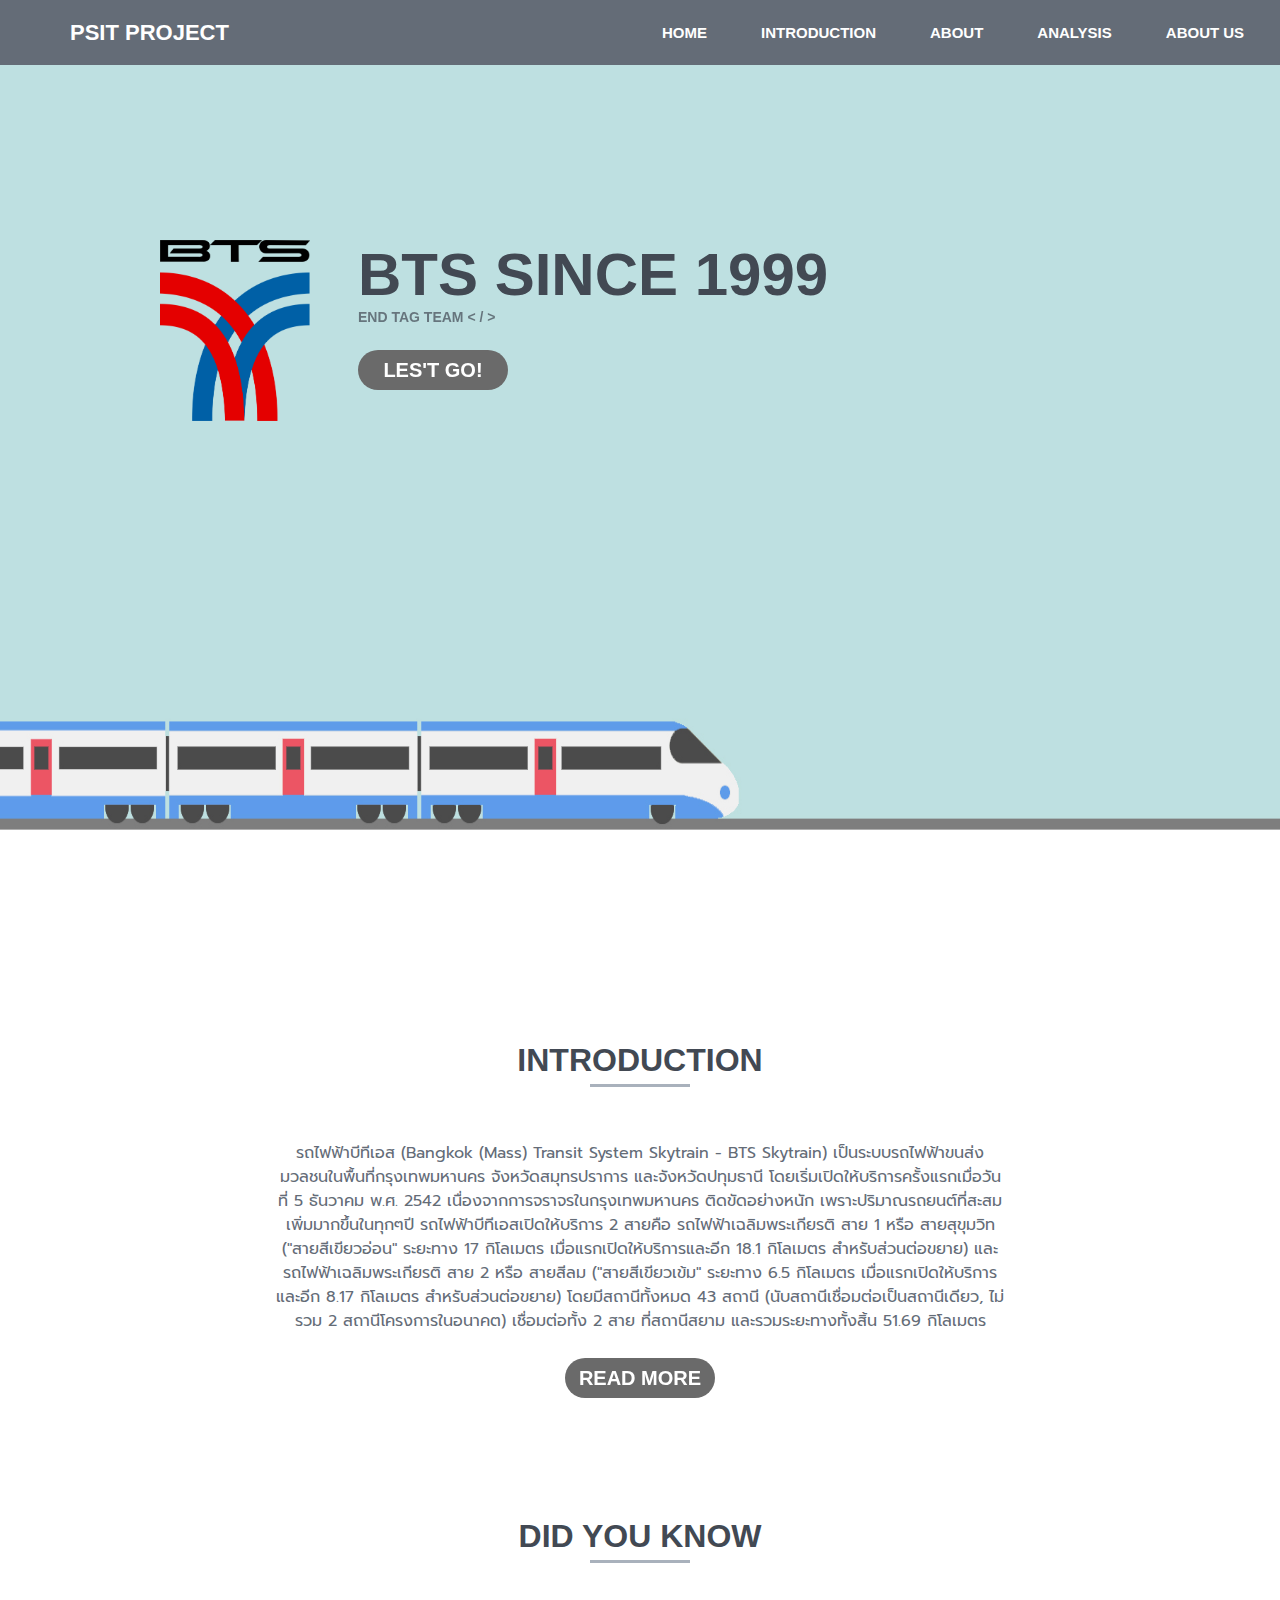
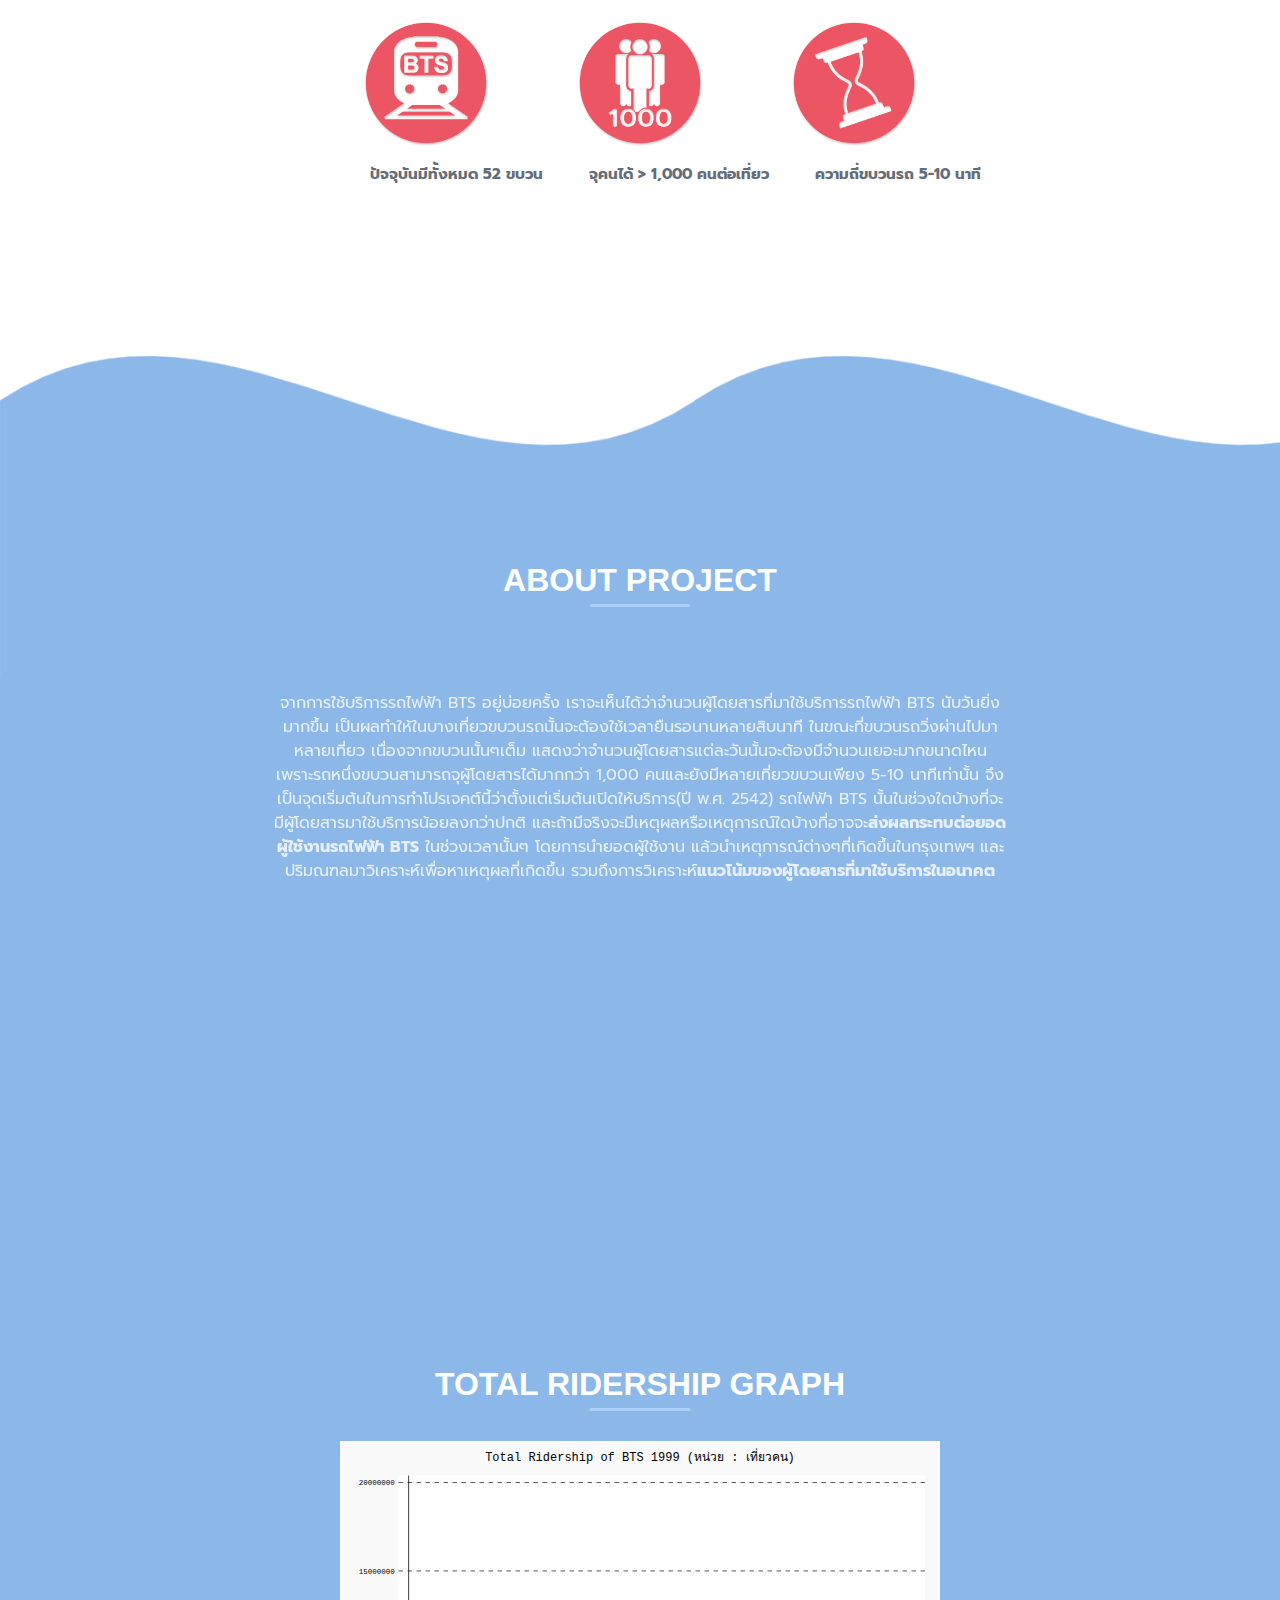
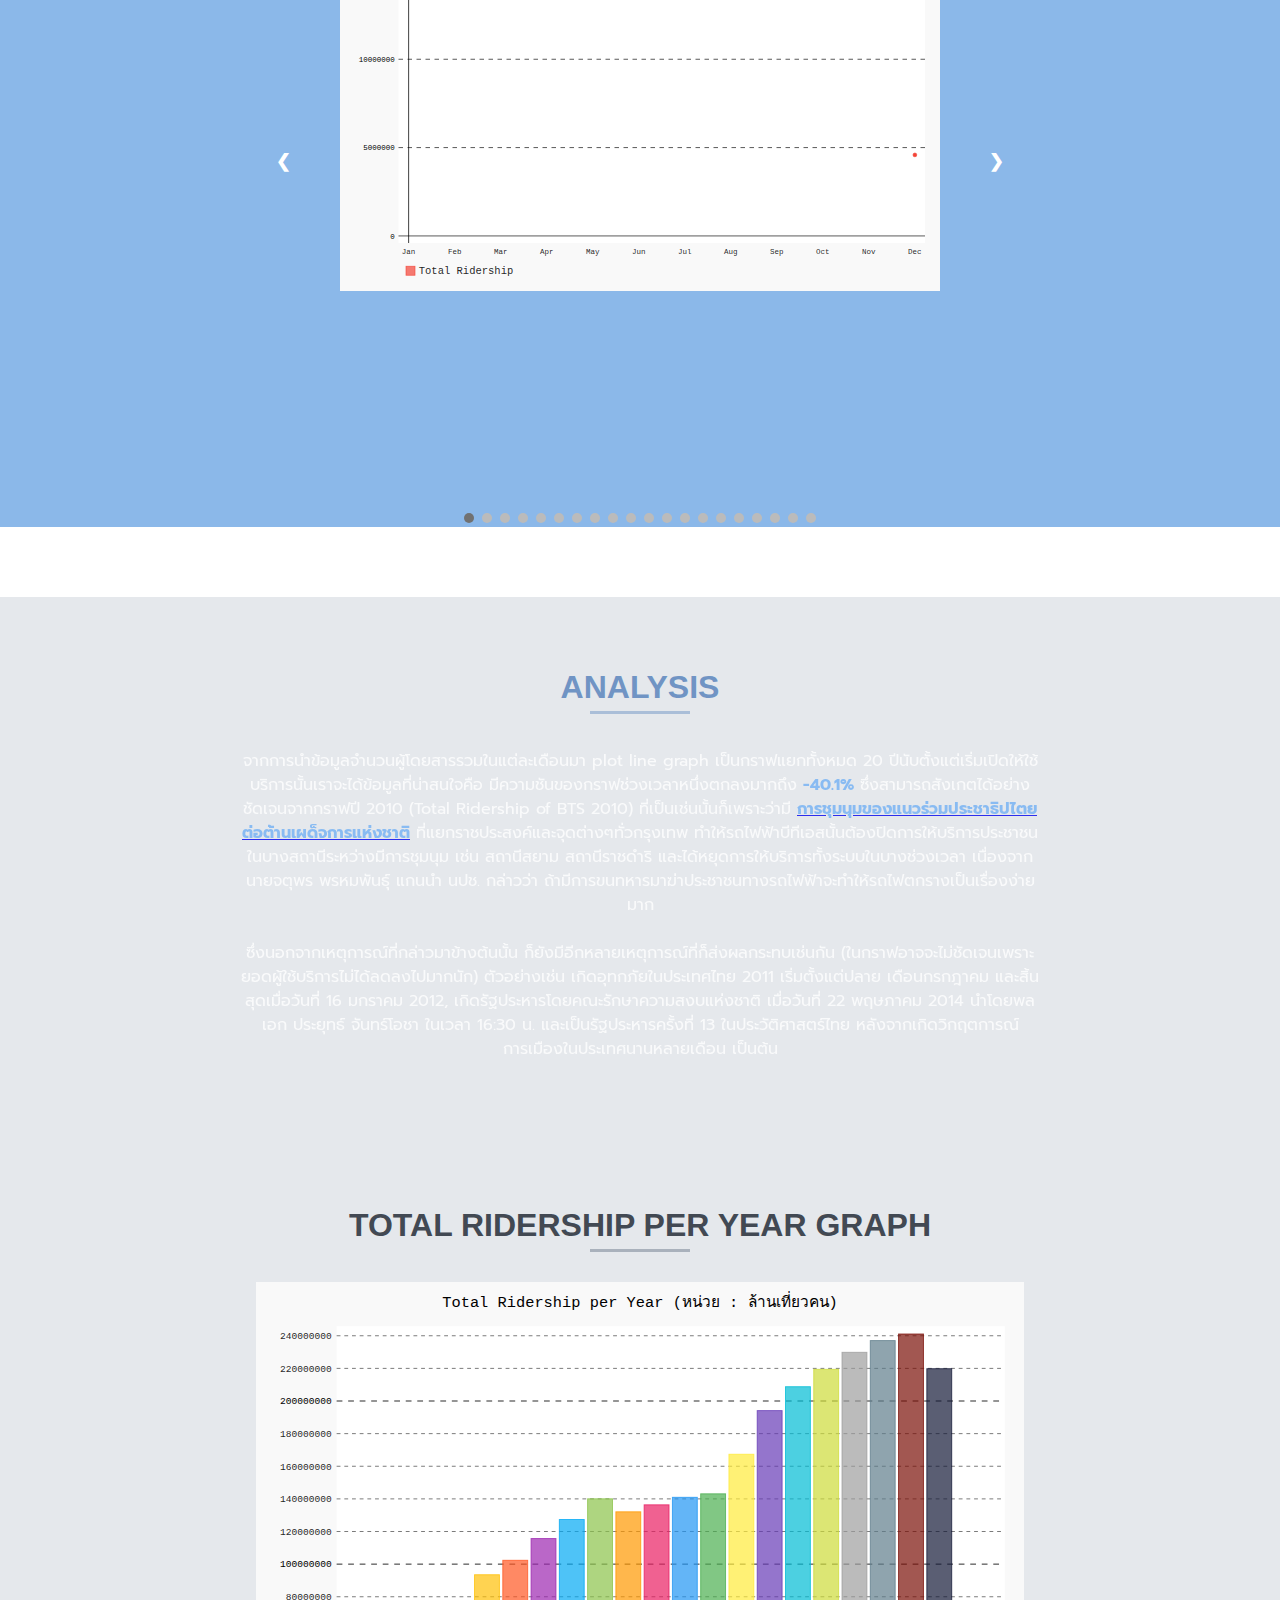
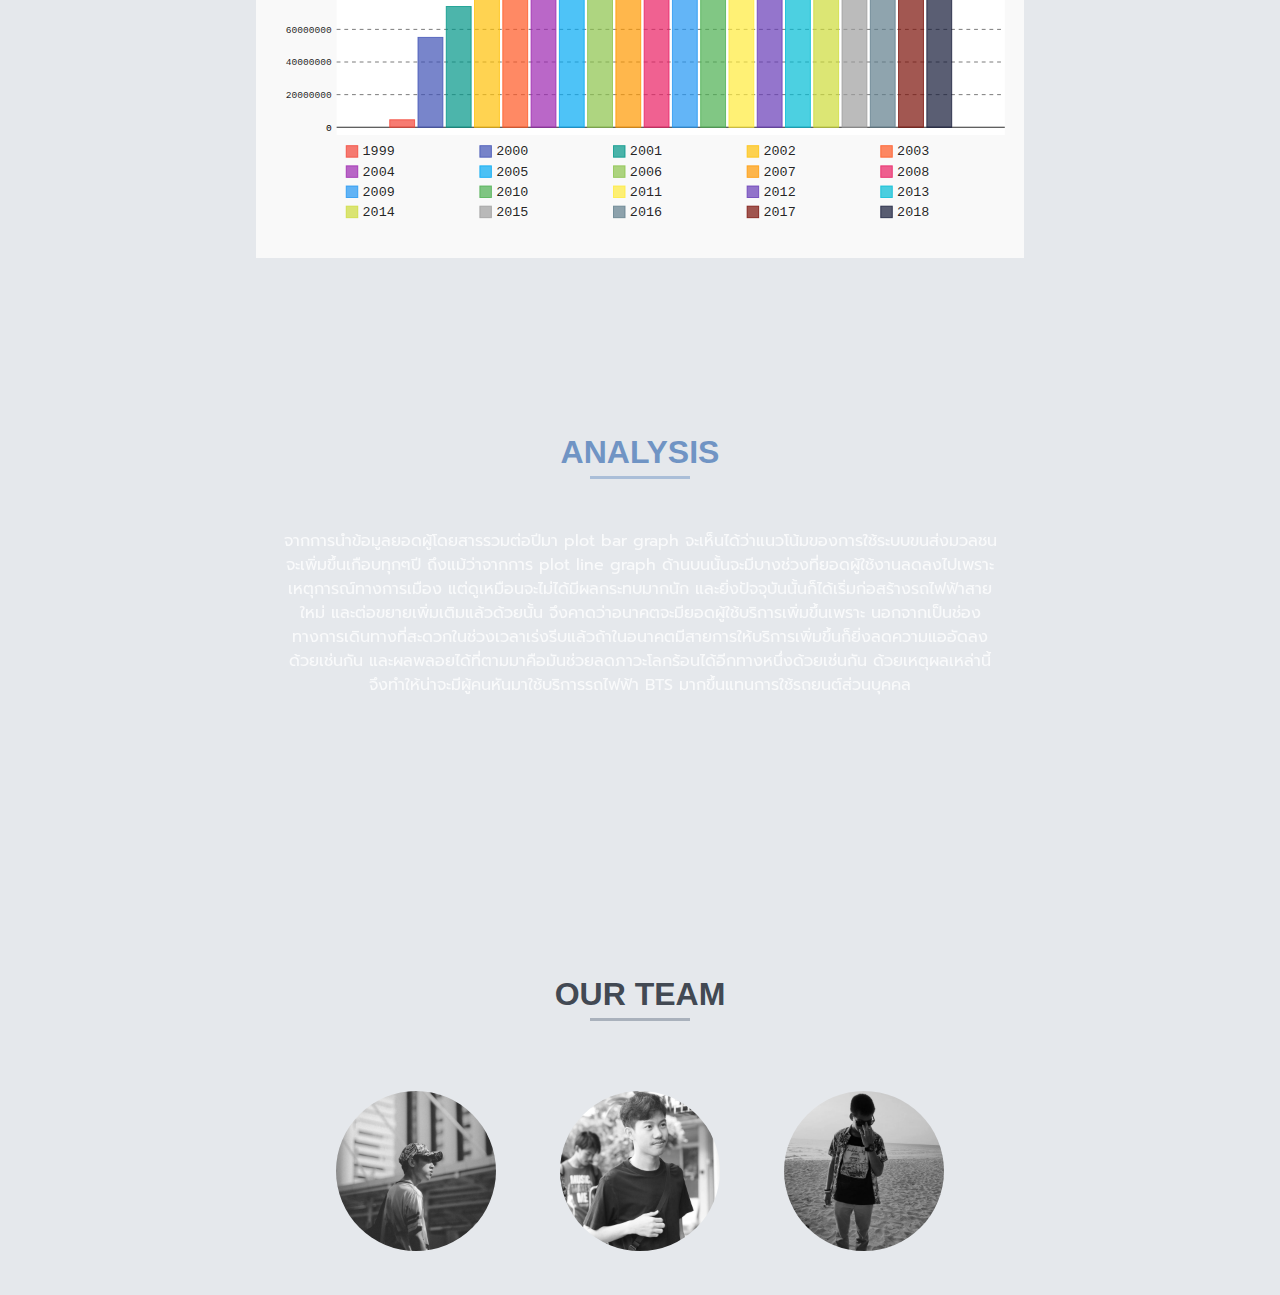
<file: index.html>
<!DOCTYPE html>
<html>
<head>
    <title>BTS SINCE 1999</title>
    <link rel="stylesheet" type="text/css" href="style.css">
    <link rel="shortcut icon" href="icon/BTSbangkok.png" />
    <meta charset="utf-8">

    <meta name="viewport" content="width=device-width, initial-scale=1">

<!--    Js    -->
    <script src="https://cdnjs.cloudflare.com/ajax/libs/jquery/3.1.1/jquery.min.js"></script>
    <link rel="stylesheet" href="https://maxcdn.bootstrapcdn.com/font-awesome/4.5.0/css/font-awesome.min.css">
    <link href="https://fonts.googleapis.com/css?family=Merriweather:400,900,900i" rel="stylesheet">
    <script>src="https://ajax.googleapis.com/ajax/libs/jquery/3.3.1/jquery.min.js"></script> <!-- Smoothscoll -->

<!--    font    -->
    <link href="https://fonts.googleapis.com/css?family=Fredoka+One" rel="stylesheet">
    <link href="https://fonts.googleapis.com/css?family=Prompt" rel="stylesheet">

</head>
<body>



    <!--    page home    -->

    <div>
        <div class="menu">
            <div class="leftmenu">
                <h4> PSIT PROJECT </h4>
            </div>

            <div class="rightmenu">
                <ul>
                    <a href="#goto_home"><li> HOME </li></a>
                    <a href="#goto_introduction"><li> INTRODUCTION </li></a>
                    <a href="#goto_about"><li> ABOUT </li></a>
                    <a href="#goto_effect"><li> ANALYSIS </li></a>
                    <a href="#goto_aboutus"><li> ABOUT US </li></a>
                </ul>
            </div>
        </div>

        <div class="head">
            <div class="content" id="goto_home">
                <img src="icon/BTSbangkok.png">
                <h1> BTS SINCE 1999 </h1>
                <h4> END TAG TEAM < / > </h4>
                <a href="#goto_introduction"><button id="buttonone"> LES'T GO! </button></a>
            </div>
        </div>



    <!--    Introduction    -->

    <div class="introduction" id="goto_introduction">
        <br><br><br><br>
        <h1 class="main_introduction">INTRODUCTION</h1>
        <span class="border"></span>
        <br><br><br>
        <p class="prg_text">รถไฟฟ้าบีทีเอส  (Bangkok (Mass) Transit System Skytrain - BTS Skytrain) เป็นระบบรถไฟฟ้าขนส่งมวลชนในพื้นที่กรุงเทพมหานคร จังหวัดสมุทรปราการ และจังหวัดปทุมธานี  โดยเริ่มเปิดให้บริการครั้งแรกเมื่อวันที่ 5 ธันวาคม พ.ศ. 2542 เนื่องจากการจราจรในกรุงเทพมหานคร ติดขัดอย่างหนัก เพราะปริมาณรถยนต์ที่สะสมเพิ่มมากขึ้นในทุกๆปี

        รถไฟฟ้าบีทีเอสเปิดให้บริการ 2 สายคือ รถไฟฟ้าเฉลิมพระเกียรติ สาย 1 หรือ สายสุขุมวิท ("สายสีเขียวอ่อน" ระยะทาง 17 กิโลเมตร เมื่อแรกเปิดให้บริการและอีก 18.1 กิโลเมตร สำหรับส่วนต่อขยาย) และรถไฟฟ้าเฉลิมพระเกียรติ สาย 2 หรือ สายสีลม ("สายสีเขียวเข้ม" ระยะทาง 6.5 กิโลเมตร เมื่อแรกเปิดให้บริการและอีก 8.17 กิโลเมตร สำหรับส่วนต่อขยาย) โดยมีสถานีทั้งหมด 43 สถานี (นับสถานีเชื่อมต่อเป็นสถานีเดียว, ไม่รวม 2 สถานีโครงการในอนาคต) เชื่อมต่อทั้ง 2 สาย ที่สถานีสยาม และรวมระยะทางทั้งสิ้น 51.69 กิโลเมตร</p>
        <a href="https://th.wikipedia.org/wiki/%E0%B8%A3%E0%B8%96%E0%B9%84%E0%B8%9F%E0%B8%9F%E0%B9%89%E0%B8%B2%E0%B8%9A%E0%B8%B5%E0%B8%97%E0%B8%B5%E0%B9%80%E0%B8%AD%E0%B8%AA" target="_blank"><button id="buttontwo"> READ MORE </button></a>
    </div>

    <div class="icon_intro">
        <h1 class="main_introduction">DID YOU KNOW</h1>
        <span class="border"></span>
        <a><img src="icon/icon_intro1.png" alt=""></a>
        <a><img src="icon/icon_intro2.png" alt=""></a>
        <a><img src="icon/icon_intro3.png" alt=""></a>

    </div>
    <div class="text_intro">
        <ul>
            <li>ปัจจุบันมีทั้งหมด 52 ขบวน</li>
            <li>จุคนได้ > 1,000 คนต่อเที่ยว</li>
            <li>ความถี่ขบวนรถ 5-10 นาที</li>
        </ul>
    </div>




    <!--    about    -->

    <div class="bgabout" id="goto_about">
        <div class="about">
            <h1>ABOUT PROJECT</h1>
            <span class="border2"></span>
            <br><br><br>
            <p class="prg_text">จากการใช้บริการรถไฟฟ้า BTS อยู่บ่อยครั้ง เราจะเห็นได้ว่าจำนวนผู้โดยสารที่มาใช้บริการรถไฟฟ้า BTS นับวันยิ่งมากขึ้น เป็นผลทำให้ในบางเที่ยวขบวนรถนั้นจะต้องใช้เวลายืนรอนานหลายสิบนาที ในขณะที่ขบวนรถวิ่งผ่านไปมาหลายเที่ยว เนื่องจากขบวนนั้นๆเต็ม แสดงว่าจำนวนผู้โดยสารแต่ละวันนั้นจะต้องมีจำนวนเยอะมากขนาดไหน เพราะรถหนึ่งขบวนสามารถจุผู้โดยสารได้มากกว่า 1,000 คนและยังมีหลายเที่ยวขบวนเพียง 5-10 นาทีเท่านั้น  จึงเป็นจุดเริ่มต้นในการทำโปรเจคต์นี้ว่าตั้งแต่เริ่มต้นเปิดให้บริการ(ปี พ.ศ. 2542) รถไฟฟ้า BTS นั้นในช่วงใดบ้างที่จะมีผู้โดยสารมาใช้บริการน้อยลงกว่าปกติ และถ้ามีจริงจะมีเหตุผลหรือเหตุการณ์ใดบ้างที่อาจจะ<strong>ส่งผลกระทบต่อยอดผู้ใช้งานรถไฟฟ้า BTS</strong> ในช่วงเวลานั้นๆ โดยการนำยอดผู้ใช้งาน แล้วนำเหตุการณ์ต่างๆที่เกิดขึ้นในกรุงเทพฯ และปริมณฑลมาวิเคราะห์เพื่อหาเหตุผลที่เกิดขึ้น รวมถึงการวิเคราะห์<strong>แนวโน้มของผู้โดยสารที่มาใช้บริการในอนาคต</strong></p>
        </div>
    </div>



    <!--    graph    -->

    <div class="graph" id="goto_effect">
        <dev class="main_graph">
            <h1> TOTAL RIDERSHIP GRAPH</h1>
            <span class="border2"></span>
        </dev>


    <div class="slideshow-container">

    <!-- Full-width images with number and caption text -->
        <div class="mySlides fade">
           <!-- <div class="numbertext">1 / 20</div>-->
            <embed type="image/svg+xml" src="sub_graph/total_ridership1999.svg" style="width:60%">
            <!--<div class="text">Total Ridership of BTS 1999</div>-->
        </div>

        <div class="mySlides fade">
           <!-- <div class="numbertext">2 / 20</div>-->
            <embed type="image/svg+xml" src="sub_graph/total_ridership2000.svg" style="width:60%">
            <!--<div class="text">Total Ridership of BTS 2000</div>-->
        </div>

        <div class="mySlides fade">
           <!-- <div class="numbertext">3 / 20</div>-->
            <embed type="image/svg+xml" src="sub_graph/total_ridership2001.svg" style="width:60%">
            <!--<div class="text">Total Ridership of BTS 2001</div>-->
        </div>

        <div class="mySlides fade">
           <!-- <div class="numbertext">4 / 20</div>-->
            <embed type="image/svg+xml" src="sub_graph/total_ridership2002.svg" style="width:60%">
            <!--<div class="text">Total Ridership of BTS 2002</div>-->
        </div>

        <div class="mySlides fade">
           <!-- <div class="numbertext">5 / 20</div>-->
            <embed type="image/svg+xml" src="sub_graph/total_ridership2003.svg" style="width:60%">
            <!--<div class="text">Total Ridership of BTS 2003</div>-->
        </div>

        <div class="mySlides fade">
           <!-- <div class="numbertext">6 / 20</div>-->
            <embed type="image/svg+xml" src="sub_graph/total_ridership2004.svg" style="width:60%">
            <!--<div class="text">Total Ridership of BTS 2004</div>-->
        </div>

        <div class="mySlides fade">
           <!-- <div class="numbertext">7 / 20</div>-->
            <embed type="image/svg+xml" src="sub_graph/total_ridership2005.svg" style="width:60%">
            <!--<div class="text">Total Ridership of BTS 2005</div>-->
        </div>

        <div class="mySlides fade">
           <!-- <div class="numbertext">8 / 20</div>-->
            <embed type="image/svg+xml" src="sub_graph/total_ridership2006.svg" style="width:60%">
            <!--<div class="text">Total Ridership of BTS 2006</div>-->
        </div>

        <div class="mySlides fade">
           <!-- <div class="numbertext">9 / 20</div>-->
            <embed type="image/svg+xml" src="sub_graph/total_ridership2007.svg" style="width:60%">
            <!--<div class="text">Total Ridership of BTS 2007</div>-->
        </div>

        <div class="mySlides fade">
            <!--<div class="numbertext">10 / 20</div>-->
            <embed type="image/svg+xml" src="sub_graph/total_ridership2008.svg" style="width:60%">
            <!--<div class="text">Total Ridership of BTS 2008</div>-->
        </div>

        <div class="mySlides fade">
            <!--<div class="numbertext">11 / 20</div>-->
            <embed type="image/svg+xml" src="sub_graph/total_ridership2009.svg" style="width:60%">
            <!--<div class="text">Total Ridership of BTS 2009</div>-->
        </div>

        <div class="mySlides fade">
            <!--<div class="numbertext">12 / 20</div>-->
            <embed type="image/svg+xml" src="sub_graph/total_ridership2010.svg" style="width:60%">
            <!--<div class="text">Total Ridership of BTS 2010</div>-->
        </div>

        <div class="mySlides fade">
            <!--<div class="numbertext">13 / 20</div>-->
            <embed type="image/svg+xml" src="sub_graph/total_ridership2011.svg" style="width:60%">
            <!--<div class="text">Total Ridership of BTS 2011</div>-->
        </div>

        <div class="mySlides fade">
            <!--<div class="numbertext">14 / 20</div>-->
            <embed type="image/svg+xml" src="sub_graph/total_ridership2012.svg" style="width:60%">
            <!--<div class="text">Total Ridership of BTS 2012</div>-->
        </div>

        <div class="mySlides fade">
            <!--<div class="numbertext">15 / 20</div>-->
            <embed type="image/svg+xml" src="sub_graph/total_ridership2013.svg" style="width:60%">
            <!--<div class="text">Total Ridership of BTS 2013</div>-->
        </div>

        <div class="mySlides fade">
            <!--<div class="numbertext">16 / 20</div>-->
            <embed type="image/svg+xml" src="sub_graph/total_ridership2014.svg" style="width:60%">
            <!--<div class="text">Total Ridership of BTS 2014</div>-->
        </div>

        <div class="mySlides fade">
            <!--<div class="numbertext">17 / 20</div>-->
            <embed type="image/svg+xml" src="sub_graph/total_ridership2015.svg" style="width:60%">
            <!--<div class="text">Total Ridership of BTS 2015</div>-->
        </div>

        <div class="mySlides fade">
            <!--<div class="numbertext">18 / 20</div>-->
            <embed type="image/svg+xml" src="sub_graph/total_ridership2016.svg" style="width:60%">
            <!--<div class="text">Total Ridership of BTS 2016</div>-->
        </div>

        <div class="mySlides fade">
            <!--<div class="numbertext">19 / 20</div>-->
            <embed type="image/svg+xml" src="sub_graph/total_ridership2017.svg" style="width:60%">
            <!--<div class="text">Total Ridership of BTS 2017</div>-->
        </div>

        <div class="mySlides fade">
            <!--<div class="numbertext">20 / 20</div>-->
            <embed type="image/svg+xml" src="sub_graph/total_ridership2018.svg" style="width:60%">
            <!--<div class="text">Total Ridership of BTS 2018</div>-->
        </div>

    <!-- Next and previous buttons -->
        <a class="prev" onclick="plusSlides(-1)">&#10094;</a>
        <a class="next" onclick="plusSlides(1)">&#10095;</a>
        </div>
        <br>

    <!-- The dots/circles -->
        <div class="dot_zone" style="text-align:center">
            <span class="dot" onclick="currentSlide(1)"></span>
            <span class="dot" onclick="currentSlide(2)"></span>
            <span class="dot" onclick="currentSlide(3)"></span>
            <span class="dot" onclick="currentSlide(4)"></span>
            <span class="dot" onclick="currentSlide(5)"></span>
            <span class="dot" onclick="currentSlide(6)"></span>
            <span class="dot" onclick="currentSlide(7)"></span>
            <span class="dot" onclick="currentSlide(8)"></span>
            <span class="dot" onclick="currentSlide(9)"></span>
            <span class="dot" onclick="currentSlide(10)"></span>
            <span class="dot" onclick="currentSlide(11)"></span>
            <span class="dot" onclick="currentSlide(12)"></span>
            <span class="dot" onclick="currentSlide(13)"></span>
            <span class="dot" onclick="currentSlide(14)"></span>
            <span class="dot" onclick="currentSlide(15)"></span>
            <span class="dot" onclick="currentSlide(16)"></span>
            <span class="dot" onclick="currentSlide(17)"></span>
            <span class="dot" onclick="currentSlide(18)"></span>
            <span class="dot" onclick="currentSlide(19)"></span>
            <span class="dot" onclick="currentSlide(20)"></span>
        </div>
    </div>



    <!--    Analysis    -->

    <div class="analysis">
        <dev class="main_analysis">
            <br><br><br><br>
            <h1> ANALYSIS </h1>
            <span class="border_a"></span>
            <p class="prg_text">จากการนำข้อมูลจำนวนผู้โดยสารรวมในแต่ละเดือนมา plot line graph เป็นกราฟแยกทั้งหมด 20 ปีนับตั้งแต่เริ่มเปิดให้ใช้บริการนั้นเราจะได้ข้อมูลที่น่าสนใจคือ มีความชันของกราฟช่วงเวลาหนึ่งตกลงมากถึง <strong style="color: #73B1F4">-40.1%</strong> ซึ่งสามารถสังเกตได้อย่างชัดเจนจากกราฟปี 2010 (Total Ridership of BTS 2010) ที่เป็นเช่นนั้นก็เพราะว่ามี <a href="https://th.wikipedia.org/wiki/%E0%B8%81%E0%B8%B2%E0%B8%A3%E0%B8%8A%E0%B8%B8%E0%B8%A1%E0%B8%99%E0%B8%B8%E0%B8%A1%E0%B8%82%E0%B8%AD%E0%B8%87%E0%B9%81%E0%B8%99%E0%B8%A7%E0%B8%A3%E0%B9%88%E0%B8%A7%E0%B8%A1%E0%B8%9B%E0%B8%A3%E0%B8%B0%E0%B8%8A%E0%B8%B2%E0%B8%98%E0%B8%B4%E0%B8%9B%E0%B9%84%E0%B8%95%E0%B8%A2%E0%B8%95%E0%B9%88%E0%B8%AD%E0%B8%95%E0%B9%89%E0%B8%B2%E0%B8%99%E0%B9%80%E0%B8%9C%E0%B8%94%E0%B9%87%E0%B8%88%E0%B8%81%E0%B8%B2%E0%B8%A3%E0%B9%81%E0%B8%AB%E0%B9%88%E0%B8%87%E0%B8%8A%E0%B8%B2%E0%B8%95%E0%B8%B4_%E0%B8%9E.%E0%B8%A8._2553" target="_blank" ><strong style="color: #73B1F4">การชุมนุมของแนวร่วมประชาธิปไตยต่อต้านเผด็จการแห่งชาติ</strong></a> ที่แยกราชประสงค์และจุดต่างๆทั่วกรุงเทพ ทำให้รถไฟฟ้าบีทีเอสนั้นต้องปิดการให้บริการประชาชนในบางสถานีระหว่างมีการชุมนุม เช่น สถานีสยาม สถานีราชดำริ และได้หยุดการให้บริการทั้งระบบในบางช่วงเวลา เนื่องจาก นายจตุพร พรหมพันธุ์ แกนนำ นปช. กล่าวว่า ถ้ามีการขนทหารมาฆ่าประชาชนทางรถไฟฟ้าจะทำให้รถไฟตกรางเป็นเรื่องง่ายมาก<br><br>ซึ่งนอกจากเหตุการณ์ที่กล่าวมาข้างต้นนั้น ก็ยังมีอีกหลายเหตุการณ์ที่ก็ส่งผลกระทบเช่นกัน (ในกราฟอาจจะไม่ชัดเจนเพราะยอดผู้ใช้บริการไม่ได้ลดลงไปมากนัก) ตัวอย่างเช่น เกิดอุทกภัยในประเทศไทย 2011 เริ่มตั้งแต่ปลาย เดือนกรกฎาคม และสิ้นสุดเมื่อวันที่ 16 มกราคม 2012, เกิดรัฐประหารโดยคณะรักษาความสงบแห่งชาติ เมื่อวันที่ 22 พฤษภาคม 2014 นำโดยพลเอก ประยุทธ์ จันทร์โอชา ในเวลา 16:30 น. และเป็นรัฐประหารครั้งที่ 13 ในประวัติศาสตร์ไทย หลังจากเกิดวิกฤตการณ์การเมืองในประเทศนานหลายเดือน เป็นต้น</p>
        </dev>
    </div>



    <!--    Graph 2    -->

    <div class="graph2">
        <dev class="main_graph2">
            <h1> TOTAL RIDERSHIP PER YEAR GRAPH</h1>
            <span class="border"></span> <!--Use Border CSS style with Border of about us-->
            <embed type="image/svg+xml" src="sub_graph/Total_Ridership_per_Year.svg" style="width:60%">
        </dev>
    </div>



    <!--    Analysis2    -->

    <div class="analysis2">
        <dev class="main_analysis2">
            <br><br><br><br>
            <h1> ANALYSIS </h1>
            <span class="border_a"></span>
            <p class="prg_text">จากการนำข้อมูลยอดผู้โดยสารรวมต่อปีมา plot bar graph จะเห็นได้ว่าแนวโน้มของการใช้ระบบขนส่งมวลชนจะเพิ่มขึ้นเกือบทุกๆปี ถึงแม้ว่าจากการ plot line graph ด้านบนนั้นจะมีบางช่วงที่ยอดผู้ใช้งานลดลงไปเพราะเหตุการณ์ทางการเมือง แต่ดูเหมือนจะไม่ได้มีผลกระทบมากนัก และยิ่งปัจจุบันนั้นก็ได้เริ่มก่อสร้างรถไฟฟ้าสายใหม่ และต่อขยายเพิ่มเติมแล้วด้วยนั้น จึงคาดว่าอนาคตจะมียอดผู้ใช้บริการเพิ่มขึ้นเพราะ นอกจากเป็นช่องทางการเดินทางที่สะดวกในช่วงเวลาเร่งรีบแล้วถ้าในอนาคตมีสายการให้บริการเพิ่มขึ้นก็ยิ่งลดความแออัดลงด้วยเช่นกัน และผลพลอยได้ที่ตามมาคือมันช่วยลดภาวะโลกร้อนได้อีกทางหนึ่งด้วยเช่นกัน ด้วยเหตุผลเหล่านี้จึงทำให้น่าจะมีผู้คนหันมาใช้บริการรถไฟฟ้า BTS มากขึ้นแทนการใช้รถยนต์ส่วนบุคคล</p>
        </dev>
    </div>




    <!--    About Us    -->

    <div class="member" id="goto_aboutus">
        <dev class="main_member">
            <h1> OUR TEAM </h1>
            <span class="border"></span>
        </dev>

        <div class="ps">
            <a href="#arm"><img src="pic_mem/arm.jpg" alt=""></a>
            <a href="#aom"><img src="pic_mem/aom.jpg" alt=""></a>
            <a href="#vit"><img src="pic_mem/vit.jpg" alt=""></a>
        </div>

        <div class="name" id="arm">
            <span>Suphakit  Nachom</span>
            <p>61070250</p>
            <a href="https://github.com/suphakit01" target="_blank"><img class="icon" src="icon/github.png" width="3%" height="3%"></a>
            <a href="https://www.facebook.com/armsuphakitN" target="_blank"><img class="icon" src="icon/face.png" width="3%" height="3%"></a>
        </div>

        <div class="name" id="aom">
            <span>Thivawat  kaewdungdee</span>
            <p>61070066</p>
            <a href="https://github.com/Thivawat" target="_blank"><img class="icon" src="icon/github.png" width="3%" height="3%"></a>
            <a href="https://www.facebook.com/aom.thivawat" target="_blank"><img class="icon" src="icon/face.png" width="3%" height="3%"></a>
        </div>

        <div class="name" id="vit">
            <span>Sirawit  Pokha</span>
            <p>61070242</p>
            <a href="https://github.com/ovlevit" target="_blank"><img class="icon" src="icon/github.png" width="3%" height="3%"></a>
            <a href="https://www.facebook.com/OVLEVIT" target="_blank"><img class="icon" src="icon/face.png" width="3%" height="3%"></a>
        </div>
    </div>



    <!--    Back to top button JS    -->
    <div id="button"></div>
    <script type="text/javascript">
        var btn = $('#button');

        $(window).scroll(function() {
            if ($(window).scrollTop() > 300) {
                btn.addClass('show');
            } else {
                btn.removeClass('show');
            }
        });

        btn.on('click', function(e) {
            e.preventDefault();
            $('html, body').animate({scrollTop:0}, '300');
        });
    </script>



    <!--    Smooth Scroll JS    -->
    <script>
        $(document).ready(function(){
            // Add smooth scrolling to all links
            $("a").on('click', function(event) {

                // Make sure this.hash has a value before overriding default behavior
                if (this.hash !== "") {
                    // Prevent default anchor click behavior
                    event.preventDefault();

                    // Store hash
                    var hash = this.hash;

                    // Using jQuery's animate() method to add smooth page scroll
                    // The optional number (800) specifies the number of milliseconds it takes to scroll to the specified area
                    $('html, body').animate({
                        scrollTop: $(hash).offset().top
                    }, 800, function(){

                    // Add hash (#) to URL when done scrolling (default click behavior)
                    window.location.hash = hash;
                    });
                } // End if
            });
        });
    </script>



    <!--    Slide Graph JS    -->

    <script type="text/javascript">
        var slideIndex = 1;
        showSlides(slideIndex);

// Next/previous controls
        function plusSlides(n) {
        showSlides(slideIndex += n);
        }

// Thumbnail image controls
        function currentSlide(n) {
        showSlides(slideIndex = n);
        }

        function showSlides(n) {
        var i;
        var slides = document.getElementsByClassName("mySlides");
        var dots = document.getElementsByClassName("dot");
        if (n > slides.length) {slideIndex = 1}
        if (n < 1) {slideIndex = slides.length}
        for (i = 0; i < slides.length; i++) {
            slides[i].style.display = "none";
        }
        for (i = 0; i < dots.length; i++) {
            dots[i].className = dots[i].className.replace(" active", "");
        }
        slides[slideIndex-1].style.display = "block";
        dots[slideIndex-1].className += " active";
        }
    </script>


</body>
</html>
</file>
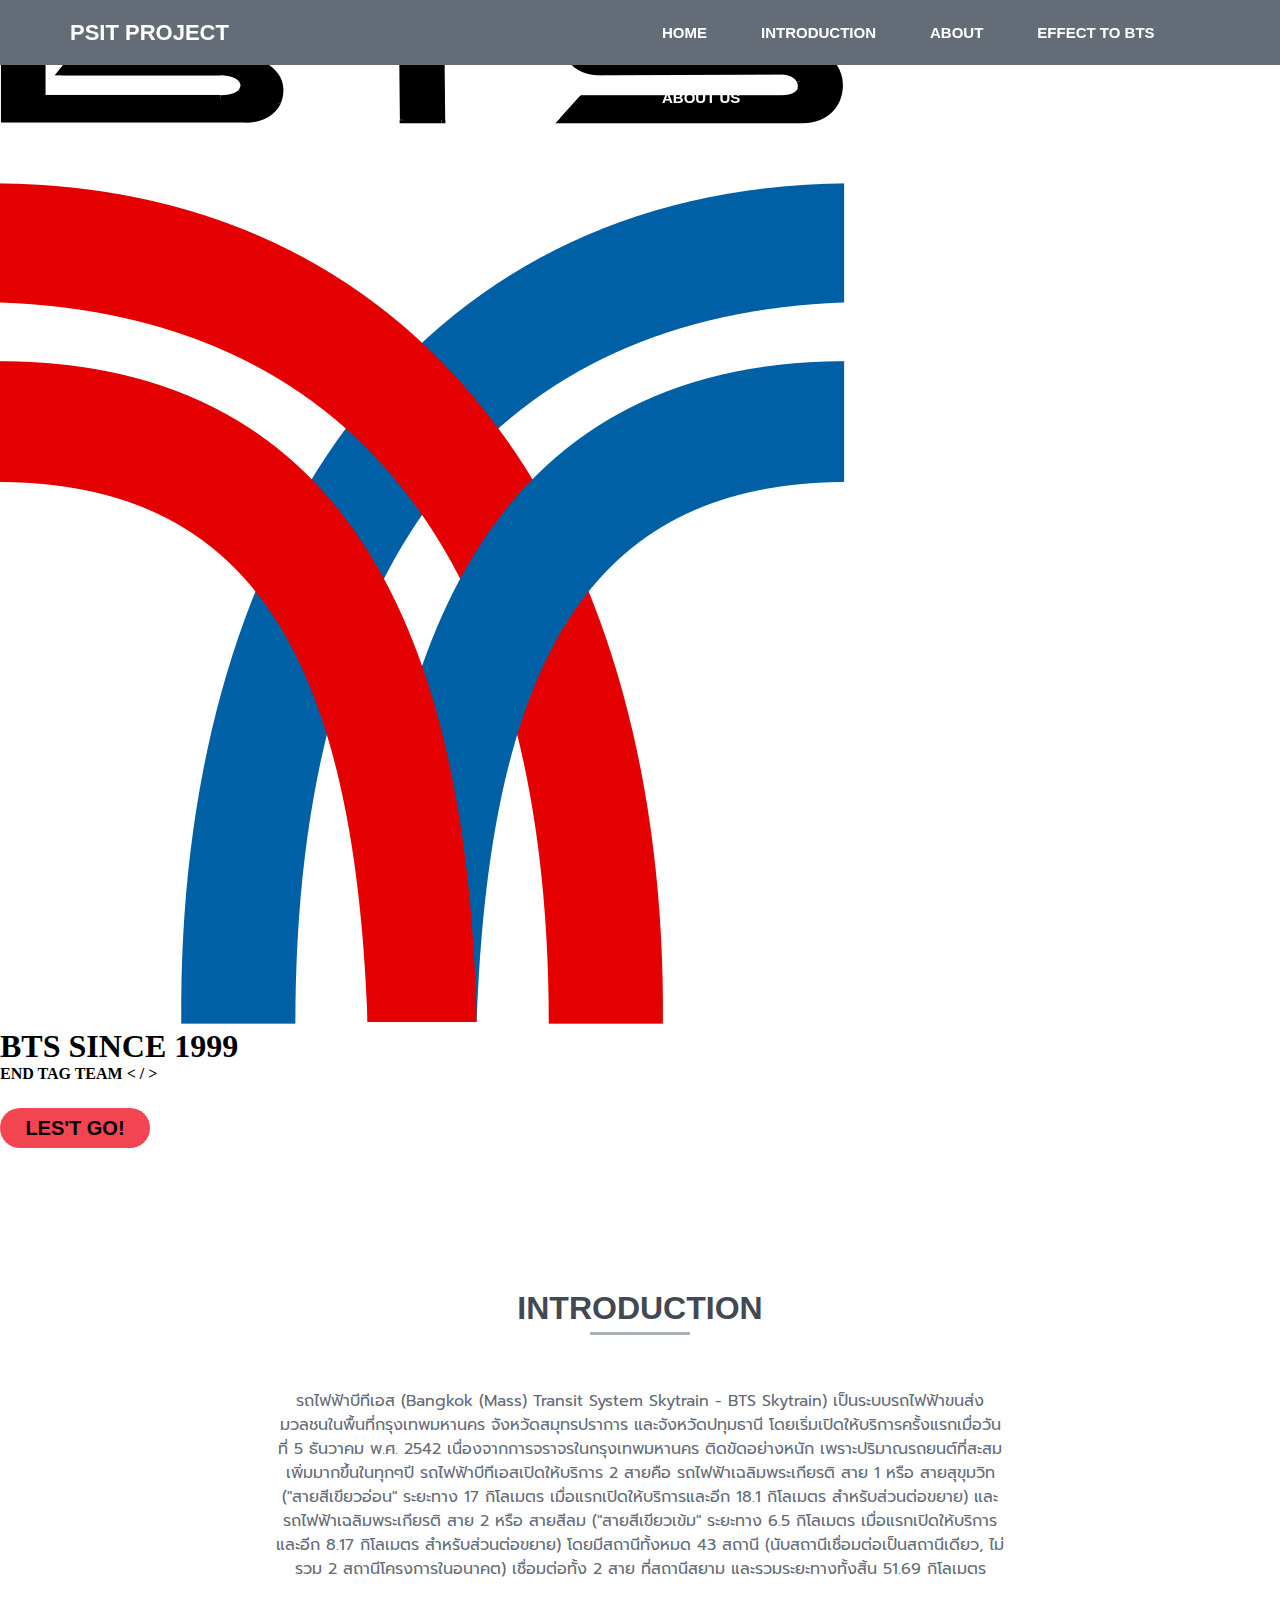
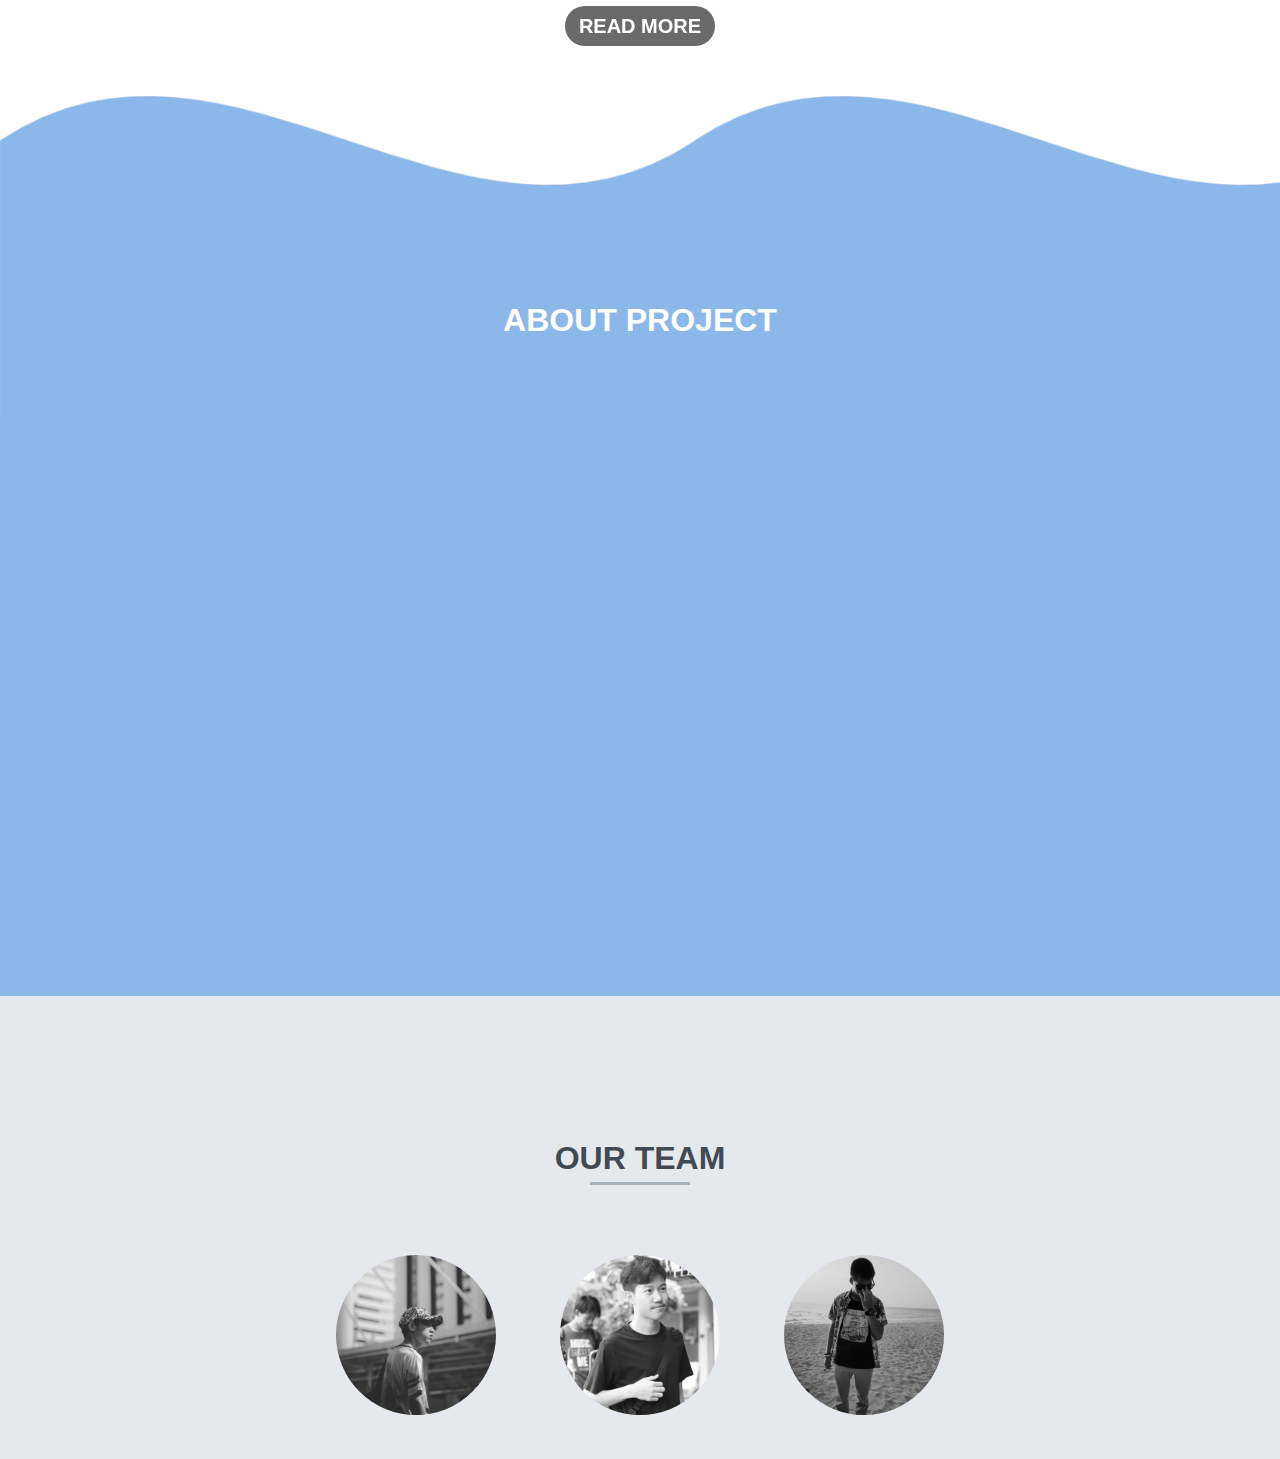
<file: WEB home.html>
<!DOCTYPE html>
<html>
<head>
    <title>BTS SINCE 1999</title>
    <link rel="stylesheet" type="text/css" href="style.css">
    <link rel="shortcut icon" href="icon/BTSbangkok.png" />
    <script src="my_js.js" type="text/javascript"></script>
    <meta charset="utf-8">


    <!--    font    -->
    <link href="https://fonts.googleapis.com/css?family=Fredoka+One" rel="stylesheet">
    <link href="https://fonts.googleapis.com/css?family=Prompt" rel="stylesheet">
</head>
<body>



    <!--    Back to top button    -->

    <a id="button"></a>



    <!--    page home    -->

    <div>
        <div class="menu">

            <div class="leftmenu">
                <h4> PSIT PROJECT </h4>
            </div>

            <div class="rightmenu">
                <ul>
                    <li id="firstlist"> HOME </li>
                    <a href="#goto_introduction"><li> INTRODUCTION </li></a>
                    <a href="#goto_about"><li> ABOUT </li></a>
                    <a href="#goto_effect"><li> EFFECT TO BTS</li></a>
                    <a href="#goto_aboutus"><li> ABOUT US </li></a>
                </ul>
            </div>

        </div>

        <div class="text" id="bgtext">
            <img src="icon/BTSbangkok.png">
            <h1> BTS SINCE 1999 </h1>
            <h4> END TAG TEAM < / > </h4>
            <a href="#goto_introduction"><button id="buttonone"> LES'T GO! </button></a>
        </div>

    </div>



    <!--    Introduction    -->

    <div class="introduction" id="goto_introduction">
        <br><br><br><br>
        <h1 class="main_introduction">INTRODUCTION</h1>
        <span class="border"></span>
        <br><br><br>
        <p class="prg_text">รถไฟฟ้าบีทีเอส  (Bangkok (Mass) Transit System Skytrain - BTS Skytrain) เป็นระบบรถไฟฟ้าขนส่งมวลชนในพื้นที่กรุงเทพมหานคร จังหวัดสมุทรปราการ และจังหวัดปทุมธานี  โดยเริ่มเปิดให้บริการครั้งแรกเมื่อวันที่ 5 ธันวาคม พ.ศ. 2542 เนื่องจากการจราจรในกรุงเทพมหานคร ติดขัดอย่างหนัก เพราะปริมาณรถยนต์ที่สะสมเพิ่มมากขึ้นในทุกๆปี

        รถไฟฟ้าบีทีเอสเปิดให้บริการ 2 สายคือ รถไฟฟ้าเฉลิมพระเกียรติ สาย 1 หรือ สายสุขุมวิท ("สายสีเขียวอ่อน" ระยะทาง 17 กิโลเมตร เมื่อแรกเปิดให้บริการและอีก 18.1 กิโลเมตร สำหรับส่วนต่อขยาย) และรถไฟฟ้าเฉลิมพระเกียรติ สาย 2 หรือ สายสีลม ("สายสีเขียวเข้ม" ระยะทาง 6.5 กิโลเมตร เมื่อแรกเปิดให้บริการและอีก 8.17 กิโลเมตร สำหรับส่วนต่อขยาย) โดยมีสถานีทั้งหมด 43 สถานี (นับสถานีเชื่อมต่อเป็นสถานีเดียว, ไม่รวม 2 สถานีโครงการในอนาคต) เชื่อมต่อทั้ง 2 สาย ที่สถานีสยาม และรวมระยะทางทั้งสิ้น 51.69 กิโลเมตร</p>
        <a href="https://th.wikipedia.org/wiki/%E0%B8%A3%E0%B8%96%E0%B9%84%E0%B8%9F%E0%B8%9F%E0%B9%89%E0%B8%B2%E0%B8%9A%E0%B8%B5%E0%B8%97%E0%B8%B5%E0%B9%80%E0%B8%AD%E0%B8%AA" target="_blank"><button id="buttontwo"> READ MORE </button></a>
    </div>



    <!--    about    -->

    <div class="bgabout" id="goto_about">
        <div class="about">
            <h1 class="main_about">ABOUT PROJECT</h1>


        </div>
    </div>



    <!--    About Us    -->

    <div class="member" id="goto_aboutus">
        <dev class="main_member">
            <h1> OUR TEAM </h1>
            <span class="border"></span>
        </dev>

        <div class="ps">
            <a href="#arm"><img src="pic_mem/arm.jpg" alt=""></a>
            <a href="#aom"><img src="pic_mem/aom.jpg" alt=""></a>
            <a href="#vit"><img src="pic_mem/vit.jpg" alt=""></a>
        </div>

        <div class="name" id="arm">
            <span>Suphakit  Nachom</span>
            <p>61070250</p>
            <a href="https://github.com/suphakit01" target="_blank">
                <img class="icon" src="icon/github.png" width="3%" height="3%">
            </a>
            <a href="https://www.facebook.com/armsuphakitN" target="_blank">
                <img class="icon" src="icon/face.png" width="3%" height="3%">
            </a>
        </div>

        <div class="name" id="aom">
            <span>Thivawat kaewdungdee</span>
            <p>61070066</p>
            <a href="https://github.com/Thivawat" target="_blank">
                <img class="icon" src="icon/github.png" width="3%" height="3%">
            </a>
            <a href="https://www.facebook.com/aom.thivawat" target="_blank">
                <img class="icon" src="icon/face.png" width="3%" height="3%">
            </a>
        </div>

        <div class="name" id="vit">
            <span>Sirawit Pokha</span>
            <p>61070242</p>
            <a href="https://github.com/ovlevit" target="_blank">
                <img class="icon" src="icon/github.png" width="3%" height="3%">
            </a>
            <a href="https://www.facebook.com/OVLEVIT" target="_blank">
                <img class="icon" src="icon/face.png" width="3%" height="3%">
            </a>
        </div>

</body>
</html>
</file>
<file: style.css>
*{
    margin: 0px;
    padding: 0px;
}



/*     Home Page Zone     */

.menu{
    width: 100%;
    height: 65px;
    background-color: #646C77;
    position: fixed;
    top: 0;
    z-index: 99;
}

.leftmenu{
    width: 20%;
    line-height: 65px;
    float: left;
}

.leftmenu h4{
    padding-left: 70px;
    font-weight: bold;
    color: white;
    font-size: 22px;
    font-family: 'Fredoka+One', sans-serif;

}

.rightmenu{
    cursor: pointer;
    width: 60%;
    height: 30px;
    float: right;
}

.rightmenu ul{
    margin-left: 100px;
}

.rightmenu ul li{
    font-family: 'Fredoka+One', sans-serif;
    display: inline-block;
    list-style: none;
    font-size: 15px;
    color: white;
    font-weight: bold;
    line-height: 65px;
    margin-left: 50px;
    text-transform: uppercase;
}

.rightmenu ul li:hover{
    color: #CEF0FF;
}

.head{
    background-image: url('bg/bg1.jpg');
    background-size: 100% 110%;
    width: 100%;
    height: 100vh;
}

.content{
    padding: 15em 0em 0em 10em;
}

.content img{
    width: 150px;
    height: auto;
    margin-right: 3em;
    float: left;
}

.content h4{
    font-size: 14px;
    font-family: 'Fredoka+One', sans-serif;
    color: #424953;
    opacity: 0.7;
}

.content h1{
    font-size: 60px;
    font-family: 'Fredoka+One', sans-serif;
    color: #424953;
    font-weight: bold;
}

.content button{  /*   text button   */
    color: white;
}

#buttonone{
    background-color: #F34452;
    font-size: 20px;
    font-weight: bold;
    font-family: 'Fredoka+One', sans-serif;
    line-height: 40px;
    width: 150px;
    margin-top: 25px;
    border-radius: 25px;
    border: 0px solid;
    cursor: pointer;
}

.content button{
    color: white;
}

.content a button{
    width: 100%;
    filter: grayscale(100%);
    transition: 0.4s all;
}

.content a:hover > button{
    filter: none;
}



/*     Introduction Zone     */

.introduction{
    text-align: center;
    height: 100%;
}

.main_introduction{
    color: #424953;
    font-family: 'Fredoka+One', sans-serif;
    margin-bottom: 5px;
    margin-top: 70px;
}

hr {
  display: block;
  margin-top: 0.5em;
  margin-bottom: 0.5em;
  margin-left: auto;
  margin-right: auto;
  border-style: inset;
  border-width: 1px;
}

.introduction p{
    font-family: 'Prompt', sans-serif;
    width: 730px;
    margin: auto;
    text-align: center;
    color: #646C77;
}

.introduction button{
    color: white;
    margin: auto;
    margin-bottom: 50px;
}

#buttontwo{
    background-color: #F34452;
    font-size: 20px;
    font-weight: bold;
    font-family: 'Fredoka+One', sans-serif;
    line-height: 40px;
    width: 150px;
    margin-top: 25px;
    border-radius: 25px;
    border: 0px solid;
    cursor: pointer;
}

.introduction a button{
    width: 100%;
    filter: grayscale(100%);
    transition: 0.4s all;
}

.introduction a:hover > button{
    filter: none;
}

.icon_intro{
    margin-bottom: 5px;
    margin-top: 5px;
    text-align: center;
}

.icon_intro a{
    display: inline-block;
    margin: 0 35px;
    width: 140px;
    height: 140px;
    border-radius: 50%;
}

.icon_intro a img{
    width: 100%;
    margin-top: 50px;
}

.text_intro ul{
    text-align: center;
    width: 1310px;
    font-family: 'Prompt', sans-serif;
    margin-bottom: 170px;
}

.text_intro ul li{

    display: inline-block;
    list-style: none;
    font-size: 15px;
    color: #646C77;
    font-weight: bold;
    margin-left: 40px;
    text-transform: uppercase;
}



/*     About Project Zone     */

.bgabout{
    background-image: url(bg/bg2.png);
    background-size: 100% 110%;
    width: 100%;
    height: 100vh;
}

.about{
    padding: 8.5em 0em 0em 0em;
}

.about h1{
    color: white;
    font-family: 'Fredoka+One', sans-serif;
    margin-bottom: 5px;
    margin-top: 70px;
    text-align: center;
}

.about{
    text-align: center;
    height: 100%;
}

hr{
  display: block;
  margin-top: 0.5em;
  margin-bottom: 0.5em;
  margin-left: auto;
  margin-right: auto;
  border-style: inset;
  border-width: 1px;
}

.border2{
    display: block;
    margin: auto;
    width: 100px;
    height: 3px;
    background: #adcff4;
}

.about p{
    font-family: 'Prompt', sans-serif;
    width: 735px;
    margin: auto;
    text-align: center;
    color: white;
    opacity: 0.8;
}



/*     Graph Zone     */

.graph{
    background-color: #8bb8e9;
    padding-top: 5rem;
    text-align: center;
    height: 100%;
}

.main_graph h1{
    color: white;
    font-family: 'Fredoka+One', sans-serif;
    margin-bottom: 5px;
    margin-top: 30px;
    text-align: center;
}

.border2{
    display: block;
    margin: auto;
    width: 100px;
    height: 3px;
    background: #adcff4;
    margin-bottom: 30px;
}

hr{
  display: block;
  margin-top: 0.5em;
  margin-bottom: 0.5em;
  margin-left: auto;
  margin-right: auto;
  border-style: inset;
  border-width: 1px;
}

* {box-sizing:border-box}

/* Slideshow container */
.slideshow-container {
    max-width: 1000px;
    position: relative;
    margin: auto;
    height: 70vh;
}

/* Hide the images by default */
.mySlides {
    display: none;
}

/* Next & previous buttons */
.prev, .next {
    cursor: pointer;
    position: absolute;
    top: 50%;
    width: auto;
    margin-top: -22px;
    padding: 16px;
    color: white;
    font-weight: bold;
    font-size: 18px;
    transition: 0.6s ease;
    border-radius: 0 3px 3px 0;
    user-select: none;
}
.prev{
    left: 120px;
}
/* Position the "next button" to the right */
.next {
    right: 120px;
}

/* On hover, add a black background color with a little bit see-through */
.prev:hover, .next:hover {
    background-color: rgba(0,0,0,0.8);
}

/* Caption text
.text {
    color: #f2f2f2;
    font-size: 15px;
    padding: 8px 12px;
    position: absolute;
    bottom: 8px;
    width: 100%;
    text-align: center;
}*/

/* Number text (1/3 etc)
.numbertext {
    color: #f2f2f2;
    font-size: 12px;
    padding: 8px 12px;
    position: absolute;
    top: 0;
}*/

/* The dots/bullets/indicators */
.dot {
    cursor: pointer;
    height: 10px;
    width: 10px;
    margin: 0 2px;
    background-color: #bbb;
    border-radius: 50%;
    display: inline-block;
    transition: background-color 0.6s ease;
}

.dot_zone{
    margin-bottom: 70px;
    margin-top: 20px;
}

.active, .dot:hover {
    background-color: #717171;
}

/* Fading animation */
.fade {
    -webkit-animation-name: fade;
    -webkit-animation-duration: 1.5s;
    animation-name: fade;
    animation-duration: 1.5s;
}

@-webkit-keyframes fade {
    from {opacity: .4}
    to {opacity: 1}
}

@keyframes fade {
    from {opacity: .4}
    to {opacity: 1}
}



/*     Analysis Zone     */

.analysis{
    background-color: #E5E8EC;
    text-align: center;
}

.main_analysis h1{
    color: #7094c4;
    font-family: 'Fredoka+One', sans-serif;
    margin-bottom: 5px;
}
.border_a{
    display: block;
    margin: auto;
    width: 100px;
    height: 3px;
    background: #7094c4;
    opacity: 0.5;
}

hr {
  display: block;
  margin-top: 0.5em;
  margin-bottom: 0.5em;
  margin-left: auto;
  margin-right: auto;
  border-style: inset;
  border-width: 1px;
}

.analysis p{
    font-family: 'Prompt', sans-serif;
    width: 810px;
    margin: auto;
    text-align: center;
    color: white;
    opacity: 0.8;
    margin-top: 35px;
}

.analysis{
    width: 100% !important;
    height: 500px;
    background-image: url('bg/p1.jpg');
    background-attachment: fixed;
    background-repeat: no-repeat;
    background-size: cover;
}



/*     Graph2 Zone     */

.graph2{
    background-color: #E5E8EC;
    padding-top: 5rem;
    text-align: center;
    height: 100%;
}

.main_graph2 h1{
    color: #424953;
    font-family: 'Fredoka+One', sans-serif;
    margin-bottom: 5px;
    margin-top: 30px;
    text-align: center;
}

.graph2 embed{
    margin-top: 30px;
    margin-bottom: 70px;
}



/*     Analysis2 Zone     */

.analysis2{
    background-color: #E5E8EC;
    text-align: center;
}

.main_analysis2 h1{
    color: #7094c4;
    font-family: 'Fredoka+One', sans-serif;
    margin-bottom: 5px;
    margin-top: 30px;
}
.border_a{
    display: block;
    margin: auto;
    width: 100px;
    height: 3px;
    background: #7094c4;
    opacity: 0.5;
}

hr {
  display: block;
  margin-top: 0.5em;
  margin-bottom: 0.5em;
  margin-left: auto;
  margin-right: auto;
  border-style: inset;
  border-width: 1px;
}

.analysis2 p{
    font-family: 'Prompt', sans-serif;
    width: 720px;
    margin: auto;
    text-align: center;
    color: white;
    opacity: 0.8;
    margin-top: 50px;
}

.analysis2{
    width: 100% !important;
    height: 500px;
    background-image: url('bg/p2.jpg');
    background-attachment: fixed;
    background-repeat: no-repeat;
    background-size: cover;
}




/*     OUR TEAM Zone     */

.member{
    background-color: #E5E8EC;
    padding-top: 9rem;
    text-align: center;
}

.main_member h1{
    color: #424953;
    font-family: 'Fredoka+One', sans-serif;
    margin-bottom: 5px;
}

.border{
    display: block;
    margin: auto;
    width: 100px;
    height: 3px;
    background: #A9B1BC;
}

hr {
  display: block;
  margin-top: 0.5em;
  margin-bottom: 0.5em;
  margin-left: auto;
  margin-right: auto;
  border-style: inset;
  border-width: 1px;
}

.ps{
    margin-bottom: 40px;
    margin-top: 70px;
}

.ps a{
    display: inline-block;
    margin: 0 30px;
    width: 160px;
    height: 160px;
    overflow: hidden;
    border-radius: 50%;
}

.ps a img{
    width: 100%;
    filter: grayscale(100%);
    transition: 0.4s all;
}

.ps a:hover > img{
    filter: none;
}

.name{

    color: #424953;
    font-family: 'Fredoka+One', sans-serif;
    margin: auto;
    height: 0;
    overflow: hidden;
}

.name:target{
    height: auto;
}

.name span{
    display: block;
    font-weight: bold;
}

.name p{
    display: block;
    font-weight: bold;
    opacity: 0.7;
    font-size: 80%;
    margin-bottom: 5px;
}

.name .icon{
    margin-top: 10px;
    margin-bottom: 50px;
}



/*     back to top button     */

#button{
    display: inline-block;
    background-color: #FF9800;
    width: 60px;
    height: 60px;
    text-align: center;
    border-radius: 4px;
    position: fixed;
    bottom: 50px;
    right: 50px;
    transition: background-color .3s,
    opacity .5s, visibility .5s;
    opacity: 0;
    visibility: hidden;
    z-index: 1000;
    font-size: 25px;
    text-align: center;
}

#button:after{
    content: "\f077";
    font-family: FontAwesome;
    font-weight: normal;
    font-style: normal;
    font-size: 2em;
    line-height: 50px;
    color: #fff;
}

#button:hover{
    cursor: pointer;
    background-color: #333;
}

#button:active{
    background-color: #555;
}

#button.show{
    opacity: 1;
    visibility: visible;
}
</file>
